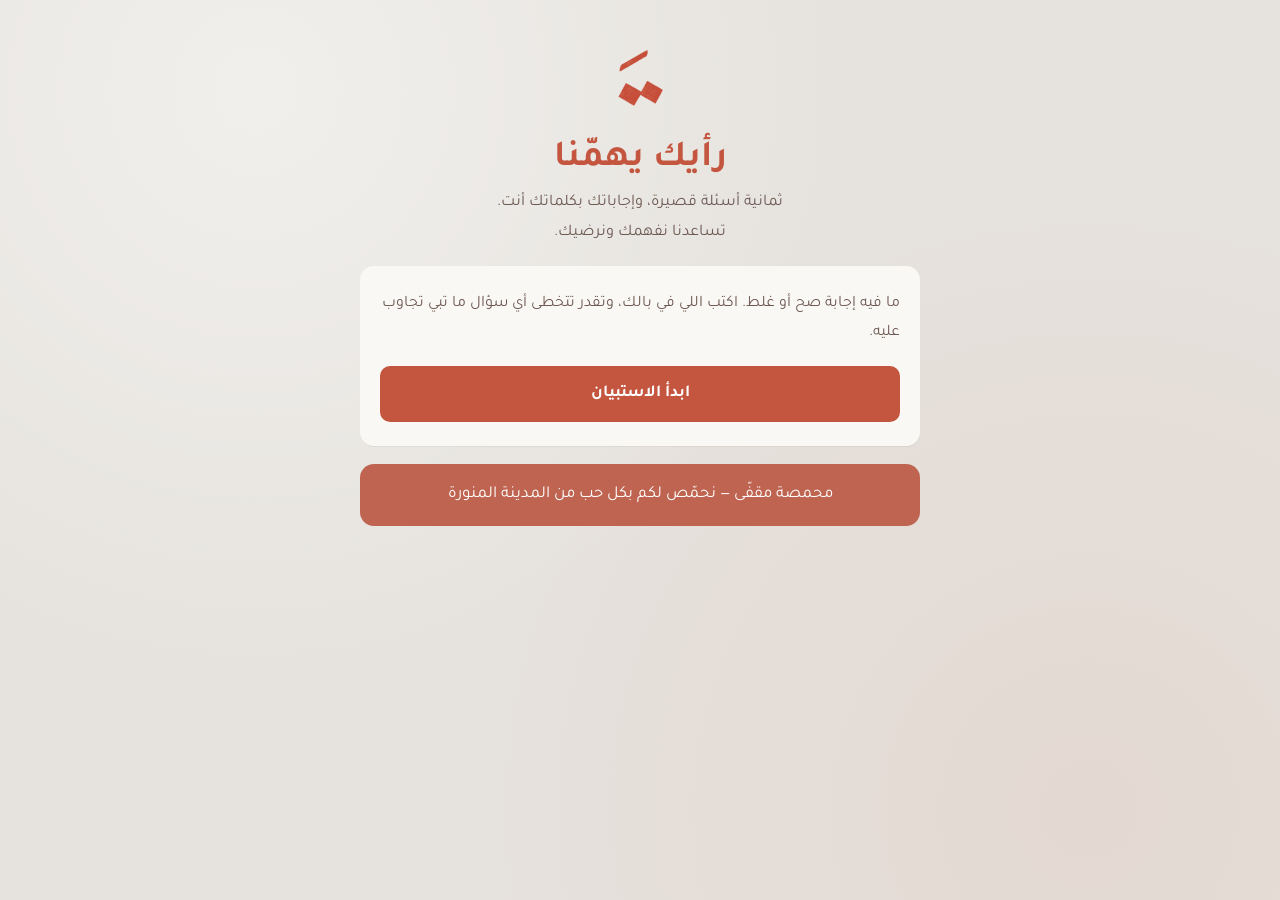
<file: index.html>
<!DOCTYPE html>
<html lang="ar" dir="rtl">
<head>
  <meta charset="UTF-8">
  <meta name="viewport" content="width=device-width, initial-scale=1, viewport-fit=cover">
  <title>استبيان عملاء محمصة مقفّى</title>
  <meta name="theme-color" content="#E6E3DE">
  <link rel="icon" href="logo.png">
  <link rel="preconnect" href="https://fonts.googleapis.com">
  <link rel="preconnect" href="https://fonts.gstatic.com" crossorigin>
  <link href="https://fonts.googleapis.com/css2?family=Tajawal:wght@400;500;700&display=swap" rel="stylesheet">
  <link rel="stylesheet" href="style.css">
</head>
<body>
  <main class="page">

    <header class="brand">
      <img src="logo.png" alt="شعار محمصة مقفّى" class="logo">
      <h1>رأيك يهمّنا</h1>
      <p class="lead">ثمانية أسئلة قصيرة، وإجاباتك بكلماتك أنت. تساعدنا نفهمك ونرضيك.</p>
    </header>

    <section id="intro" class="card">
      <p>ما فيه إجابة صح أو غلط. اكتب اللي في بالك، وتقدر تتخطى أي سؤال ما تبي تجاوب عليه.</p>
      <button type="button" class="btn" id="startBtn">ابدأ الاستبيان</button>
    </section>

    <form id="surveyForm" class="card" hidden novalidate>
      <div class="progress" aria-hidden="true"><span id="bar"></span></div>
      <p class="step" id="stepLabel" aria-live="polite"></p>
      <h2 id="questionText" tabindex="-1"></h2>
      <div class="choices" id="choices" role="radiogroup" aria-labelledby="questionText" hidden></div>
      <label class="sr-only" for="answer">إجابتك</label>
      <textarea id="answer" rows="6" maxlength="1200" placeholder="اكتب إجابتك هنا"></textarea>
      <div class="nav">
        <button type="button" class="btn ghost" id="backBtn">السابق</button>
        <button type="button" class="btn" id="nextBtn">التالي</button>
      </div>
      <p class="msg" id="errorMsg" role="alert" hidden></p>
    </form>

    <section id="thanks" class="card" hidden>
      <h2 id="thanksTitle" tabindex="-1">شكرًا لمشاركتك</h2>
      <p>نقدر وقتك وصراحتك، وبنأخذ ملاحظاتك بعين الاعتبار في تطوير مُقَفّى.</p>
    </section>

    <footer>
      <p>محمصة مقفّى — نحمّص لكم بكل حب من المدينة المنورة</p>
    </footer>
  </main>

  <script src="script.js"></script>
</body>
</html>
</file>
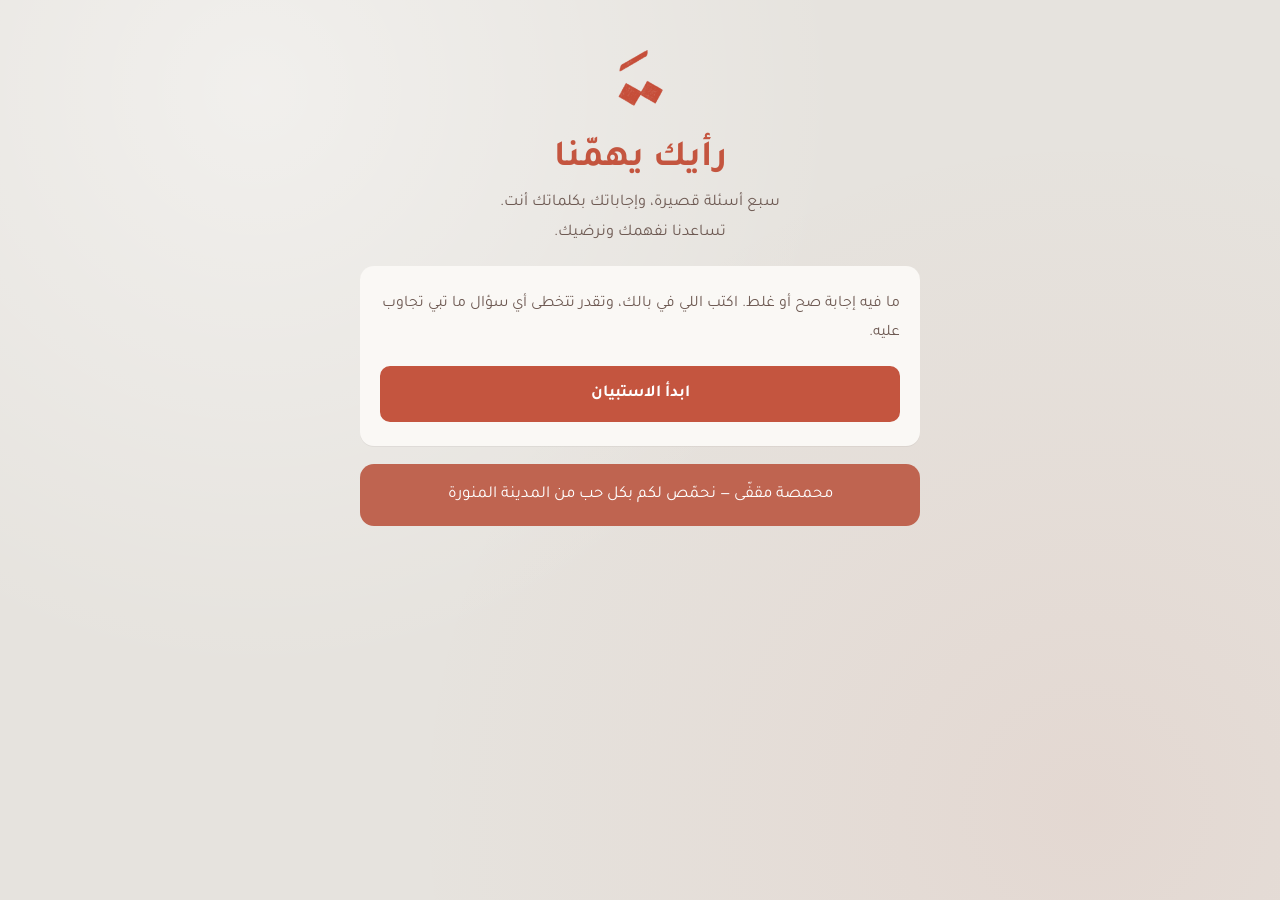
<file: index (6).html>
<!DOCTYPE html>
<html lang="ar" dir="rtl">
<head>
  <meta charset="UTF-8">
  <meta name="viewport" content="width=device-width, initial-scale=1, viewport-fit=cover">
  <title>استبيان عملاء محمصة مقفّى</title>
  <meta name="theme-color" content="#E6E3DE">
  <link rel="icon" href="logo.png">
  <link rel="preconnect" href="https://fonts.googleapis.com">
  <link rel="preconnect" href="https://fonts.gstatic.com" crossorigin>
  <link href="https://fonts.googleapis.com/css2?family=Tajawal:wght@400;500;700&display=swap" rel="stylesheet">
  <link rel="stylesheet" href="style.css">
</head>
<body>
  <main class="page">

    <header class="brand">
      <img src="logo.png" alt="شعار محمصة مقفّى" class="logo">
      <h1>رأيك يهمّنا</h1>
      <p class="lead">سبع أسئلة قصيرة، وإجاباتك بكلماتك أنت. تساعدنا نفهمك ونرضيك.</p>
    </header>

    <section id="intro" class="card">
      <p>ما فيه إجابة صح أو غلط. اكتب اللي في بالك، وتقدر تتخطى أي سؤال ما تبي تجاوب عليه.</p>
      <button type="button" class="btn" id="startBtn">ابدأ الاستبيان</button>
    </section>

    <form id="surveyForm" class="card" hidden novalidate>
      <div class="progress" aria-hidden="true"><span id="bar"></span></div>
      <p class="step" id="stepLabel" aria-live="polite"></p>
      <h2 id="questionText" tabindex="-1"></h2>
      <label class="sr-only" for="answer">إجابتك</label>
      <textarea id="answer" rows="6" maxlength="1200" placeholder="اكتب إجابتك هنا"></textarea>
      <div class="nav">
        <button type="button" class="btn ghost" id="backBtn">السابق</button>
        <button type="button" class="btn" id="nextBtn">التالي</button>
      </div>
      <p class="msg" id="errorMsg" role="alert" hidden></p>
    </form>

    <section id="thanks" class="card" hidden>
      <h2>يعطيك العافية</h2>
      <p id="thanksText">وصلتنا إجاباتك، وكل كلمة منها نقرأها. نحمّص لك الأحسن دايم.</p>
    </section>

    <footer>
      <p>محمصة مقفّى — نحمّص لكم بكل حب من المدينة المنورة</p>
    </footer>
  </main>

  <script src="script.js"></script>
</body>
</html>
</file>
<file: style.css>
:root {
  --clay: #C4553F;
  --clay-deep: #A8432F;
  --clay-soft: #BF6450;
  --stone: #E6E3DE;
  --stone-deep: #D6D2CB;
  --paper: #FAF8F5;
  --ink: #3A2823;
  --ink-soft: #6E5A53;
  --radius: 14px;
}

* { box-sizing: border-box; margin: 0; padding: 0; }

html { -webkit-text-size-adjust: 100%; }

body {
  font-family: "Tajawal", system-ui, sans-serif;
  color: var(--ink);
  background-color: var(--stone);
  background-image:
    radial-gradient(circle at 20% 10%, rgba(255,255,255,.45), transparent 45%),
    radial-gradient(circle at 85% 90%, rgba(196,85,63,.08), transparent 50%);
  min-height: 100vh;
  line-height: 1.8;
  padding: max(20px, env(safe-area-inset-top)) 18px max(24px, env(safe-area-inset-bottom));
}

.page {
  max-width: 560px;
  margin: 0 auto;
  display: flex;
  flex-direction: column;
  gap: 18px;
}

.brand { text-align: center; padding-top: 10px; }

.logo {
  width: 96px;
  height: auto;
  mix-blend-mode: multiply;
  display: block;
  margin: 0 auto 6px;
}

h1, h2 {
  font-weight: 700;
  color: var(--clay);
  line-height: 1.5;
}

h1 { font-size: 2.3rem; }
h2 { font-size: 1.6rem; color: var(--clay-deep); outline: none; }

.lead { color: var(--ink-soft); font-size: 1.02rem; max-width: 34ch; margin: 2px auto 0; }

.card {
  background: var(--paper);
  border-radius: var(--radius);
  padding: 24px 20px;
  box-shadow: 0 1px 0 rgba(58,40,35,.06);
}

.card[hidden] { display: none; }

#intro p, #thanks p { margin-bottom: 18px; color: var(--ink-soft); }
#thanks { text-align: center; padding: 36px 22px; }
#thanks h2 { margin-bottom: 8px; }
#thanks p { margin-bottom: 0; }

.progress {
  height: 6px;
  background: var(--stone);
  border-radius: 99px;
  overflow: hidden;
  margin-bottom: 14px;
}

.progress span {
  display: block;
  height: 100%;
  width: 0;
  background: var(--clay);
  border-radius: 99px;
  transition: width .35s ease;
}

.step { font-size: .9rem; color: var(--ink-soft); margin-bottom: 4px; }

#questionText { margin-bottom: 14px; font-size: 1.5rem; }

textarea {
  width: 100%;
  font: inherit;
  font-size: 1.05rem;
  color: var(--ink);
  background: #fff;
  border: 1.5px solid var(--stone-deep);
  border-radius: 10px;
  padding: 12px 14px;
  resize: vertical;
  min-height: 150px;
  line-height: 1.8;
}

textarea::placeholder { color: #A99B95; }

textarea:focus {
  outline: none;
  border-color: var(--clay);
  box-shadow: 0 0 0 3px rgba(196,85,63,.18);
}

.nav { display: flex; gap: 10px; margin-top: 16px; }
.nav .btn { flex: 1; }

.btn {
  font: inherit;
  font-weight: 700;
  font-size: 1.05rem;
  background: var(--clay);
  color: #fff;
  border: 2px solid var(--clay);
  border-radius: 10px;
  padding: 11px 22px;
  cursor: pointer;
  width: 100%;
  transition: background .2s, border-color .2s;
}

.btn:hover { background: var(--clay-deep); border-color: var(--clay-deep); }
.btn:focus-visible { outline: 3px solid rgba(196,85,63,.35); outline-offset: 2px; }
.btn:disabled { opacity: .6; cursor: wait; }

.btn.ghost { background: transparent; color: var(--clay); }
.btn.ghost:hover { background: rgba(196,85,63,.08); }
.btn.ghost[hidden] { display: none; }

.msg { margin-top: 12px; font-size: .95rem; color: var(--clay-deep); text-align: center; }
.msg[hidden] { display: none; }

footer {
  background: var(--clay-soft);
  color: #fff;
  text-align: center;
  border-radius: var(--radius);
  padding: 16px;
  font-size: 1.05rem;
}

.sr-only {
  position: absolute; width: 1px; height: 1px; overflow: hidden;
  clip: rect(0 0 0 0); white-space: nowrap;
}

@media (prefers-reduced-motion: reduce) {
  .progress span { transition: none; }
}
</file>
